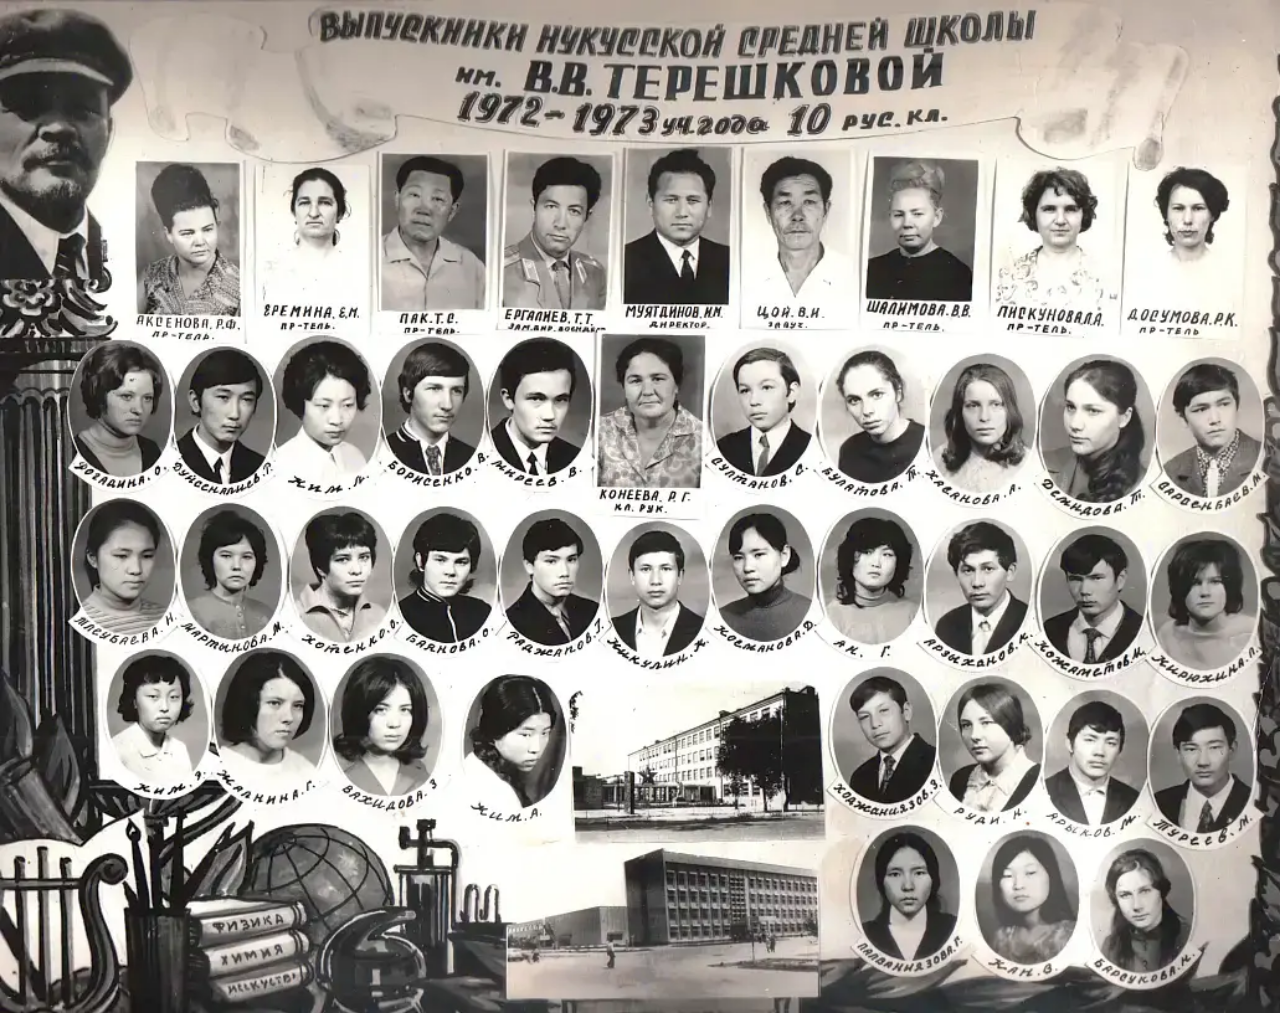
<file: helper.html>
<!DOCTYPE html>
<html lang="ru">
    <head>
        <meta charset="UTF-8" />
        <meta name="viewport" content="width=device-width, initial-scale=1.0" />
        <title>Одноклассники координаты</title>
        <style>
            body {
                margin: 0;
                overflow: auto; /* допускается вертикальная прокрутка */
            }
            .container {
                position: relative;
                width: 100%;
            }
            img {
                width: 100%;
                height: auto;
                display: block;
            }
            /* Овал */
            .oval-help {
                position: absolute;
                border-radius: 50% / 50%;
                border: 1px solid red;
                background-color: rgba(0, 128, 0, 0.3); /* полупрозрачный зеленый */
                width: 8%; /* по ширине относительно контейнера */
                height: 13.5%; /* по высоте относительно контейнера */
                /* transform: translate(-50%, -50%); центрировать по точке клика */
                display: flex;
                align-items: center;
                justify-content: center;
                color: white;
                font-size: 0.8em;
                padding: 2px;
                box-sizing: border-box;
                pointer-events: none; /* чтобы овал не мешал дальнейшим кликам */
            }
        </style>
    </head>
    <body>
        <div class="container" id="imageContainer">
            <img src="./img/classmates.webp" id="mainImage" alt="Картинка" />
        </div>

        <script>
            const container = document.getElementById('imageContainer');
            const img = document.getElementById('mainImage');

            let realWidth = 1031; // реальные размеры картинки
            let realHeight = 816;
            let ovalHelp = null; // ссылка на овал помощи

            function round(x, decimals = 0) {
                const factor = Math.pow(10, decimals);
                return Math.round(x * factor) / factor;
            }

            // Обработчик клика по контейнеру
            container.addEventListener('click', function (e) {
                // Получаем координаты клика относительно контейнера
                const rect = container.getBoundingClientRect();

                const clickX = e.clientX - rect.left;
                const clickY = e.clientY - rect.top;

                const displayWidth = rect.width;

                // Масштаб по ширине
                const scaleX = displayWidth / realWidth;

                // Реальные координаты
                const realX = clickX / scaleX;
                const realY = clickY / scaleX;

                // Процентное соотношение
                const percentLeft = round((realX / realWidth) * 100, 1);
                const percentTop = round((realY / realHeight) * 100, 1);

                if (!ovalHelp) {
                    // Создаем овал, если еще нет
                    ovalHelp = document.createElement('div');
                    ovalHelp.className = 'oval-help';
                    container.appendChild(ovalHelp);
                }

                // Обновляем позицию и содержимое овала
                // ovalHelp.style.left = 'calc(' + percentLeft + '%)';
                // ovalHelp.style.top = 'calc(' + percentTop + '%)';
                ovalHelp.style.left = percentLeft + '%';
                ovalHelp.style.top = percentTop + '%';
                ovalHelp.textContent = `left:${percentLeft}%, top:${percentTop}%`;
            });
        </script>
    </body>
</html>
</file>
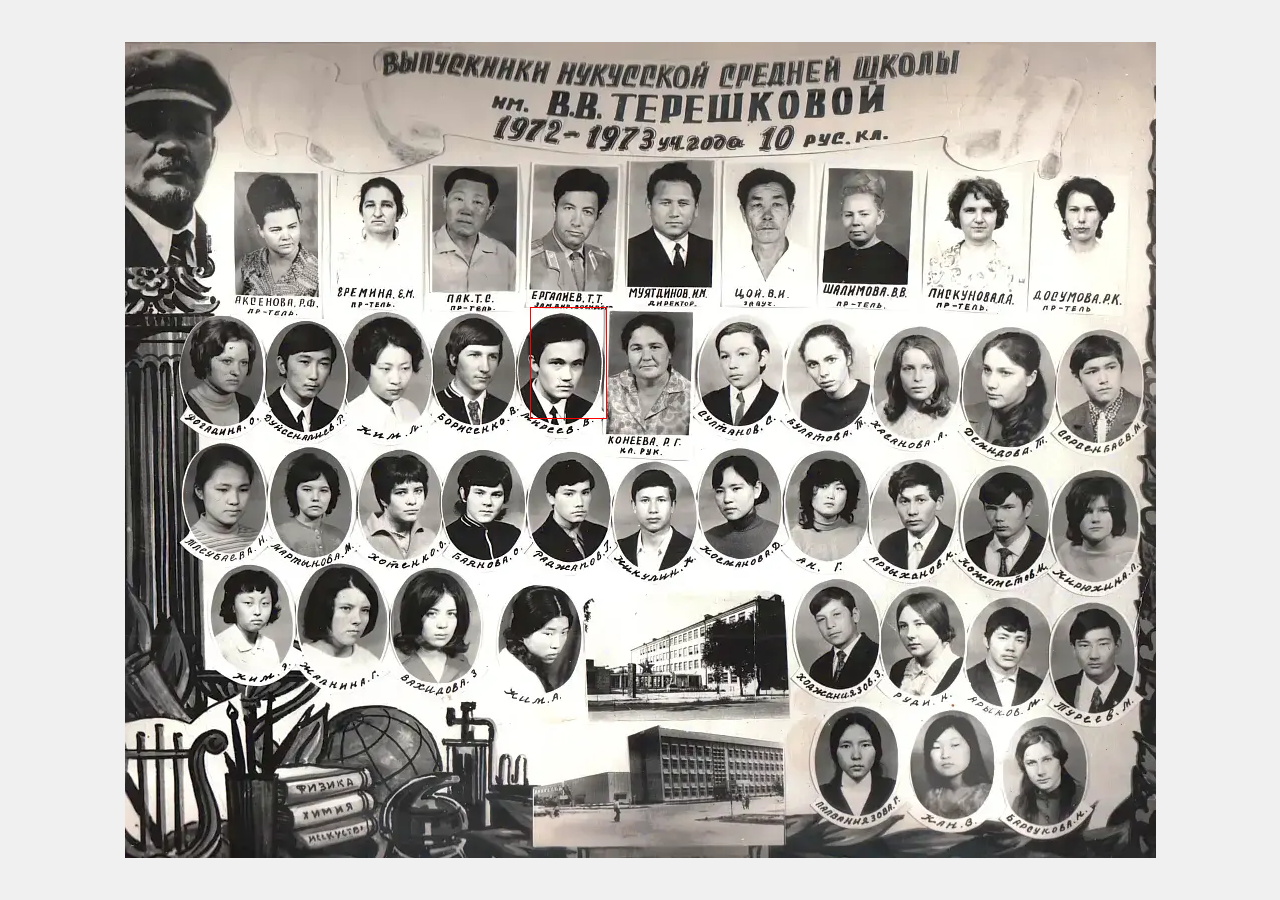
<file: index-1.html>
<!DOCTYPE html>
<html lang="ru">

<head>
    <meta charset="UTF-8">
    <meta name="viewport" content="width=device-width, initial-scale=1.0">
    <title>Одноклассники</title>
    <style>
        body {
            margin: 0;
            display: flex;
            justify-content: center;
            align-items: center;
            height: 100vh;
            background-color: #f0f0f0;
        }

        .container {
            position: relative;
            width: 1031px;
            height: 816px;
        }

        .classmates {
            max-width: 100%;
            height: auto;
        }

        .overlay-div {
            position: absolute;
            border: 1px solid red;
        }
    </style>
</head>

<body>

    <div class="container">
        <img class="classmates" src="./img/classmates.webp" alt="Image" />
        <div id="mireev-vadim" class="overlay-div" title="Миреев Вадим" style="top: 265px; left: 405px; width: 75px; height: 110px;"></div>
    </div>

</body>

</html>
</file>
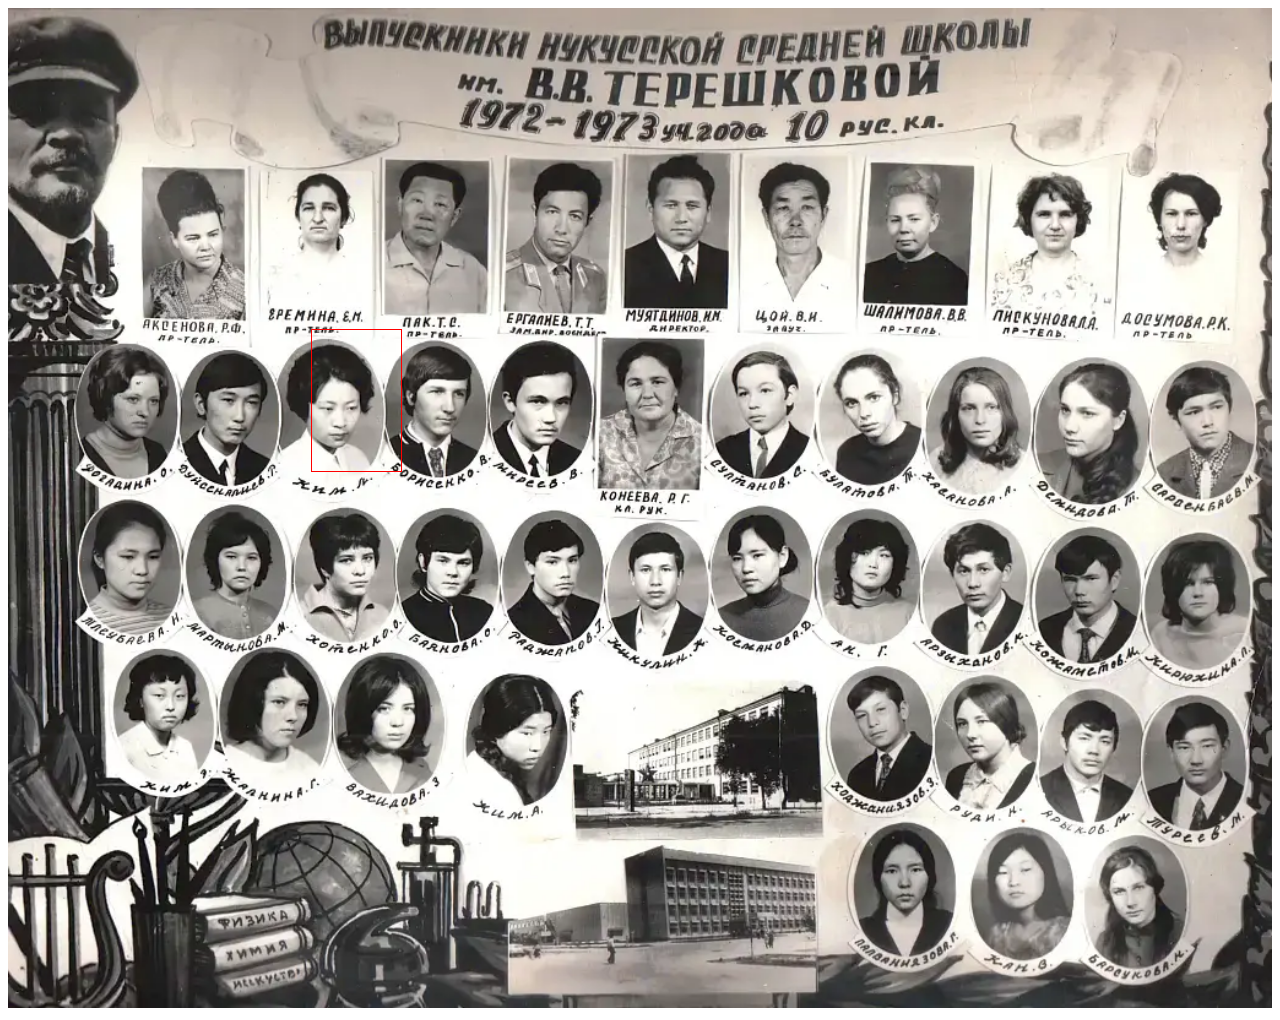
<file: index-2.html>
<!DOCTYPE html>
<html lang="ru">

<head>
    <meta charset="UTF-8">
    <meta name="viewport" content="width=device-width, initial-scale=1.0">
    <title>Одноклассники</title>
    <style>
        .container {
            position: relative;
            width: 100%;
            /* теперь контейнер занимает всю ширину экрана */
            height: auto;
            /* высота рассчитывается автоматически исходя из соотношения сторон */
        }

        .classmates {
            width: 100%;
            /* ширина изображения равна ширине контейнера */
            height: auto;
            /* высота вычисляется автоматически, сохраняя пропорции */
        }

        .overlay-div {
            position: absolute;
            border: 1px solid red;
            /* Для наглядности рамка вокруг дивов */
        }
    </style>
</head>

<body>

    <div class="container">
        <img class="classmates" src="./img/classmates.webp" alt="Image" />
        <div id="kim-larisa" title="Ким Лариса" class="overlay-div"
            style="top: 32%; left: 24%; width: 7%; height: 14%;">
        </div>
    </div>

</body>

</html>
</file>
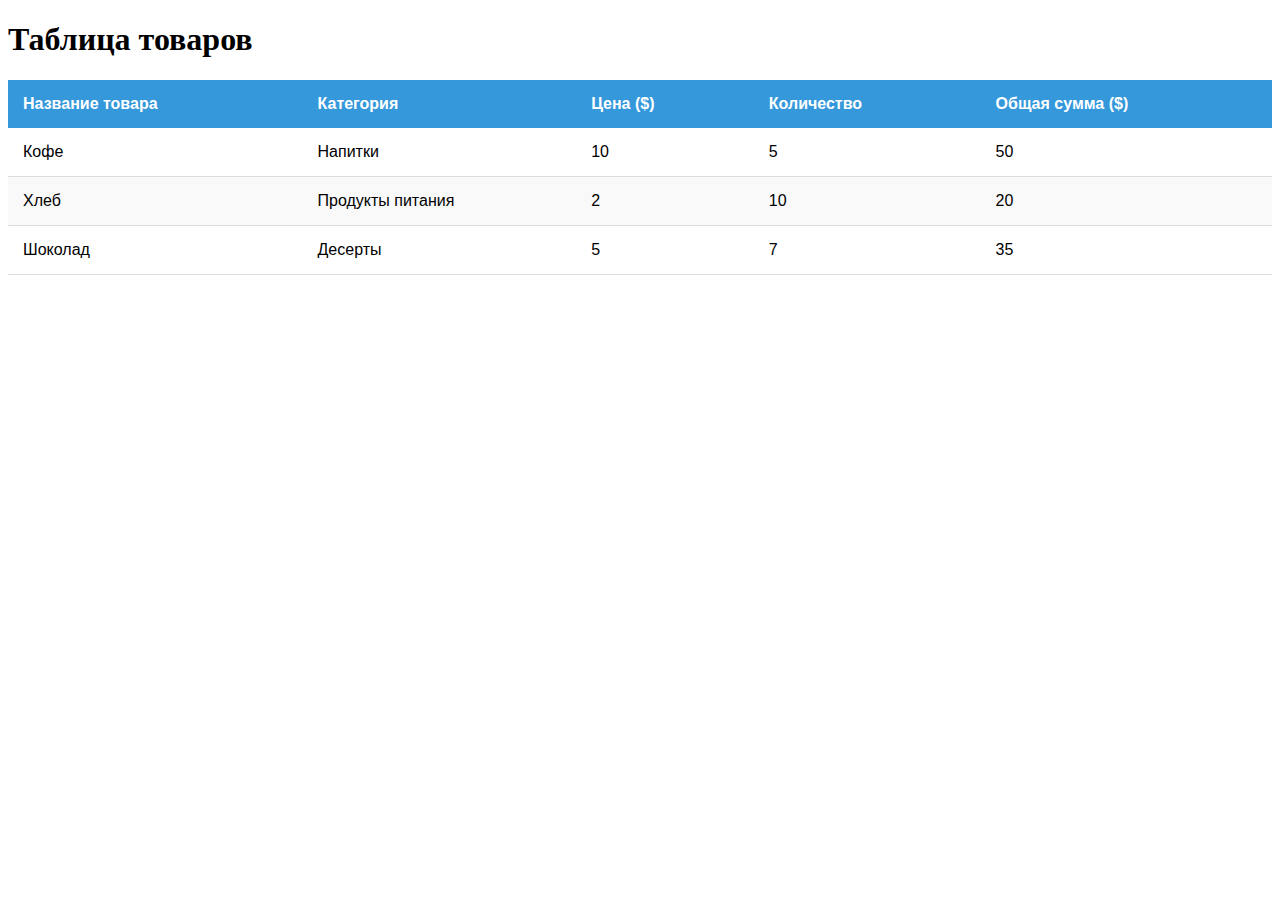
<file: pretty-table.html>
<!DOCTYPE html>
<html lang="ru">
<head>
  <meta charset="UTF-8">
  <meta name="viewport" content="width=device-width, initial-scale=1.0">
  <title>Красивая шапка таблицы</title>
  <style>
    .pretty-table {
  width: 100%;
  border-collapse: collapse;
  margin-top: 20px;
  font-family: Arial, sans-serif;
  font-size: 16px;
  line-height: 1.5;
}

.pretty-table thead {
  background-color: #3498db; /* Фон шапки */
  color: #fff; /* Цвет текста */
  font-weight: bold;
}

.pretty-table th {
  padding: 12px 15px;
  text-align: left;
  position: relative;
}

.sortable span {
  cursor: pointer;
}

.sortable i.arrow {
  display: inline-block;
  vertical-align: middle;
  width: 0;
  height: 0;
  border-style: solid;
  border-width: 5px 5px 0 5px;
  border-color: transparent transparent #fff transparent;
  opacity: 0.5;
  transition: transform 0.3s ease-in-out;
  margin-left: 5px;
}

.sortable.active i.arrow {
  opacity: 1;
  transform: rotateX(180deg);
}

.pretty-table tbody tr:nth-child(even) {
  background-color: #f9f9f9;
}

.pretty-table tbody tr:hover {
  background-color: #ecf0f1;
}

.pretty-table td {
  padding: 12px 15px;
  text-align: left;
  border-bottom: 1px solid #ddd;
}

/* Адаптация под мобильные экраны */
@media (max-width: 600px) {
  .pretty-table thead {
    display: none;
  }

  .pretty-table tbody tr {
    display: block;
    margin-bottom: 1.5rem;
    box-shadow: 0 2px 4px rgba(0, 0, 0, 0.1);
  }

  .pretty-table tbody td {
    display: block;
    text-align: right;
    position: relative;
    padding-left: 50%;
  }

  .pretty-table tbody td::before {
    content: attr(data-label);
    float: left;
    font-weight: bold;
    text-transform: uppercase;
    white-space: nowrap;
  }
}
  </style>
</head>
<body>

<h1>Таблица товаров</h1>

<table class="pretty-table">
  <thead>
    <tr>
      <th class="sortable"><span>Название товара</span><i class="arrow"></i></th>
      <th class="sortable"><span>Категория</span><i class="arrow"></i></th>
      <th class="sortable"><span>Цена ($)</span><i class="arrow"></i></th>
      <th class="sortable"><span>Количество</span><i class="arrow"></i></th>
      <th class="sortable"><span>Общая сумма ($)</span><i class="arrow"></i></th>
    </tr>
  </thead>
  <tbody>
    <tr>
      <td>Кофе</td>
      <td>Напитки</td>
      <td>10</td>
      <td>5</td>
      <td>50</td>
    </tr>
    <tr>
      <td>Хлеб</td>
      <td>Продукты питания</td>
      <td>2</td>
      <td>10</td>
      <td>20</td>
    </tr>
    <tr>
      <td>Шоколад</td>
      <td>Десерты</td>
      <td>5</td>
      <td>7</td>
      <td>35</td>
    </tr>
  </tbody>
</table>

</body>
</html>
</file>
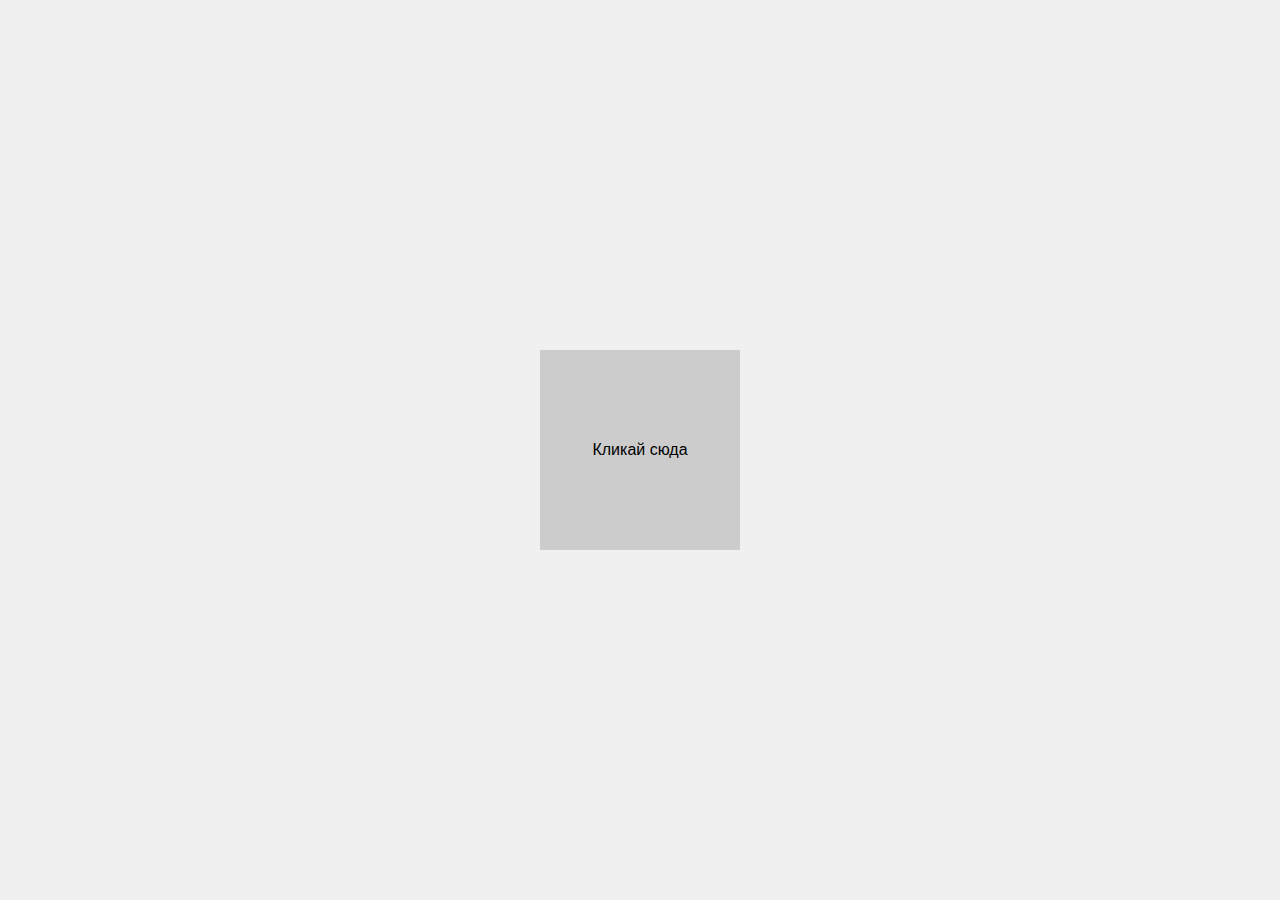
<file: proba-1.html>
<!DOCTYPE html>
<html lang="en">

<head>
    <meta charset="UTF-8">
    <meta name="viewport" content="width=device-width, initial-scale=1.0">
    <title>Картинка с анимацией</title>
    <style>
        * {
            box-sizing: border-box;
        }

        body {
            font-family: Arial, sans-serif;
            margin: 0;
            padding: 0;
            min-height: 100vh;
            display: flex;
            justify-content: center;
            align-items: center;
            background-color: #f0f0f0;
        }

        /* Основной блок */
        .container {
            cursor: pointer;
            width: 200px;
            height: 200px;
            background-color: #ccc;
            display: flex;
            justify-content: center;
            align-items: center;
            user-select: none;
        }

        /* Подсказка (изначально скрыта) */
        .popup {
            display: none;
            position: fixed;
            top: 50%;
            left: 50%;
            transform: translate(-50%, -50%);
            background-color: white;
            padding: 20px;
            border-radius: 10px;
            box-shadow: 0 0 10px rgba(0, 0, 0, .3);
            animation: fadeIn 0.5s forwards;
            opacity: 0;
            z-index: 1000;
        }

        @keyframes fadeIn {
            from {
                opacity: 0;
            }

            to {
                opacity: 1;
            }
        }

        /* Крестик для закрытия */
        .close {
            float: right;
            cursor: pointer;
            font-weight: bold;
        }
    </style>
</head>

<body>

    <!-- Основной блок -->
    <div class="container" onclick="togglePopup()">Кликай сюда</div>

    <!-- Всплывающее окно -->
    <div class="popup" id="popup">
        <span class="close" onclick="togglePopup()">×</span>
        <img src="./img/arykov-malik.webp" alt="">
        <p>Малик Арыков. Калуга-2015</p>
    </div>

    <script>
        function togglePopup() {
            let popup = document.getElementById('popup');
            popup.style.display = popup.style.display === 'block' ? 'none' : 'block'; // Переключение видимости
        }
    </script>

</body>

</html>
</file>
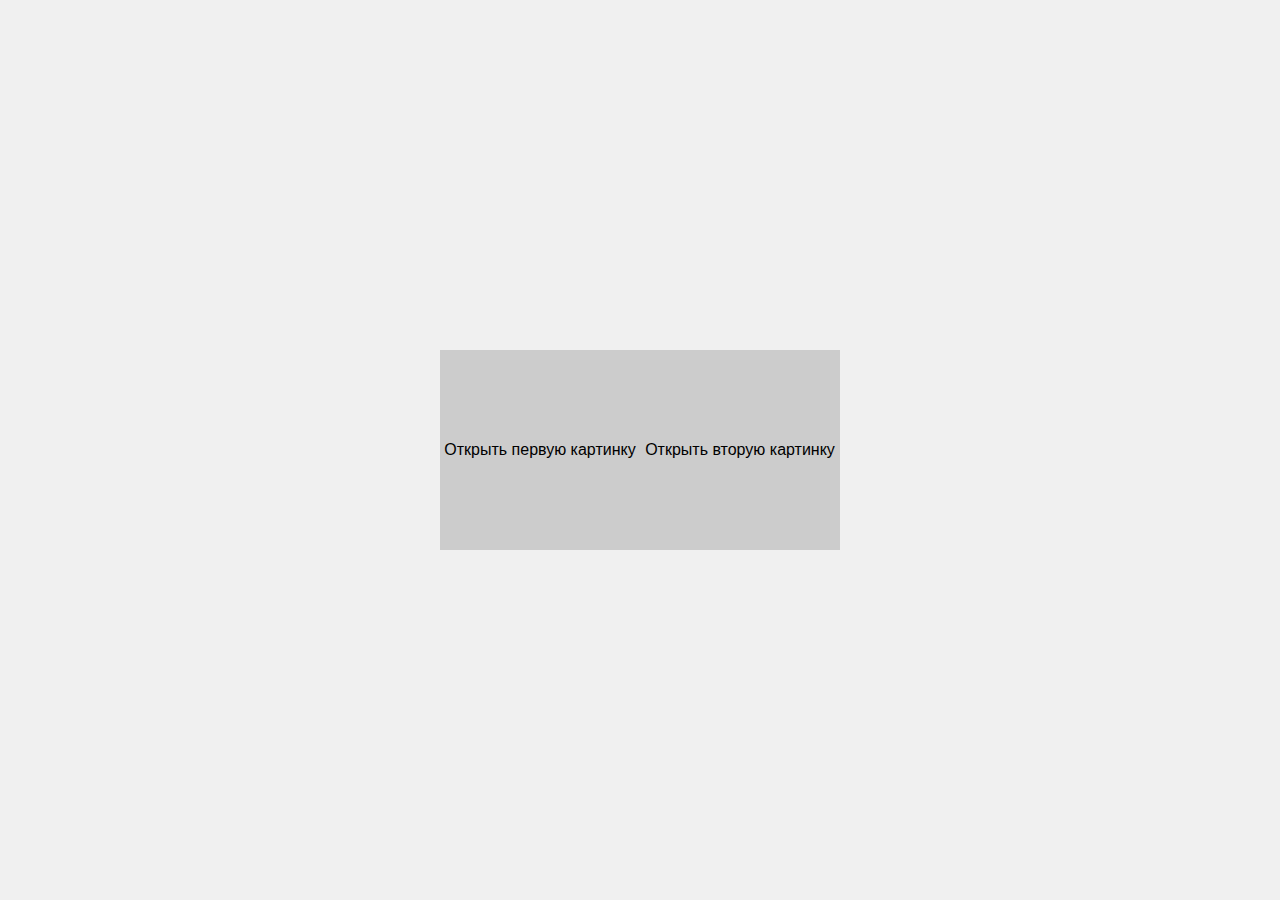
<file: proba-2.html>
<!DOCTYPE html>
<html lang="en">

<head>
    <meta charset="UTF-8">
    <meta name="viewport" content="width=device-width, initial-scale=1.0">
    <title>Картинка с анимацией</title>
    <style>
        * {
            box-sizing: border-box;
        }

        body {
            font-family: Arial, sans-serif;
            margin: 0;
            padding: 0;
            min-height: 100vh;
            display: flex;
            justify-content: center;
            align-items: center;
            background-color: #f0f0f0;
        }

        /* Основной блок */
        .container {
            cursor: pointer;
            width: 200px;
            height: 200px;
            background-color: #ccc;
            display: flex;
            justify-content: center;
            align-items: center;
            user-select: none;
        }

        /* Подсказка (изначально скрыта) */
        .popup {
            display: none;
            position: fixed;
            top: 50%;
            left: 50%;
            transform: translate(-50%, -50%);
            background-color: white;
            padding: 20px;
            border-radius: 10px;
            box-shadow: 0 0 10px rgba(0, 0, 0, .3);
            animation: fadeIn 1.0s forwards;
            opacity: 0;
            z-index: 1000;
        }

        @keyframes fadeIn {
            from {
                opacity: 0;
            }

            to {
                opacity: 1;
            }
        }

        /* Крестик для закрытия */
        .close {
            float: right;
            cursor: pointer;
            font-weight: bold;
        }
    </style>
</head>

<body>

    <div class="container" id="arykov-malik.webp" data-text="Описание изображения №1" onclick="showPopup(this)">Открыть первую
        картинку</div>
    <div class="container" id="arykov-malik-2.webp" data-text="Описание изображения №2" onclick="showPopup(this)">Открыть вторую
        картинку</div>

    <script>
        function showPopup(divElement) {
            // Получаем значение ID (это путь к изображению) и атрибут data-text (текст)
            let imageSrc = './img/' + divElement.id || '';      // Имя изображения берем из ID
            let popupText = divElement.dataset.text || '';

            // Устанавливаем полученные значения в соответствующее место
            let popup = document.getElementById('popup');
            let imgElement = popup.querySelector('img');
            let textElement = popup.querySelector('p');

            imgElement.src = imageSrc;              // Установим новое изображение
            textElement.innerText = popupText;       // Установим новый текст

            // Покажем всплывающее окно
            popup.style.display = 'block';
        }

        function hidePopup() {
            let popup = document.getElementById('popup');
            popup.style.display = 'none';
        }
    </script>
</body>

</html>
</file>
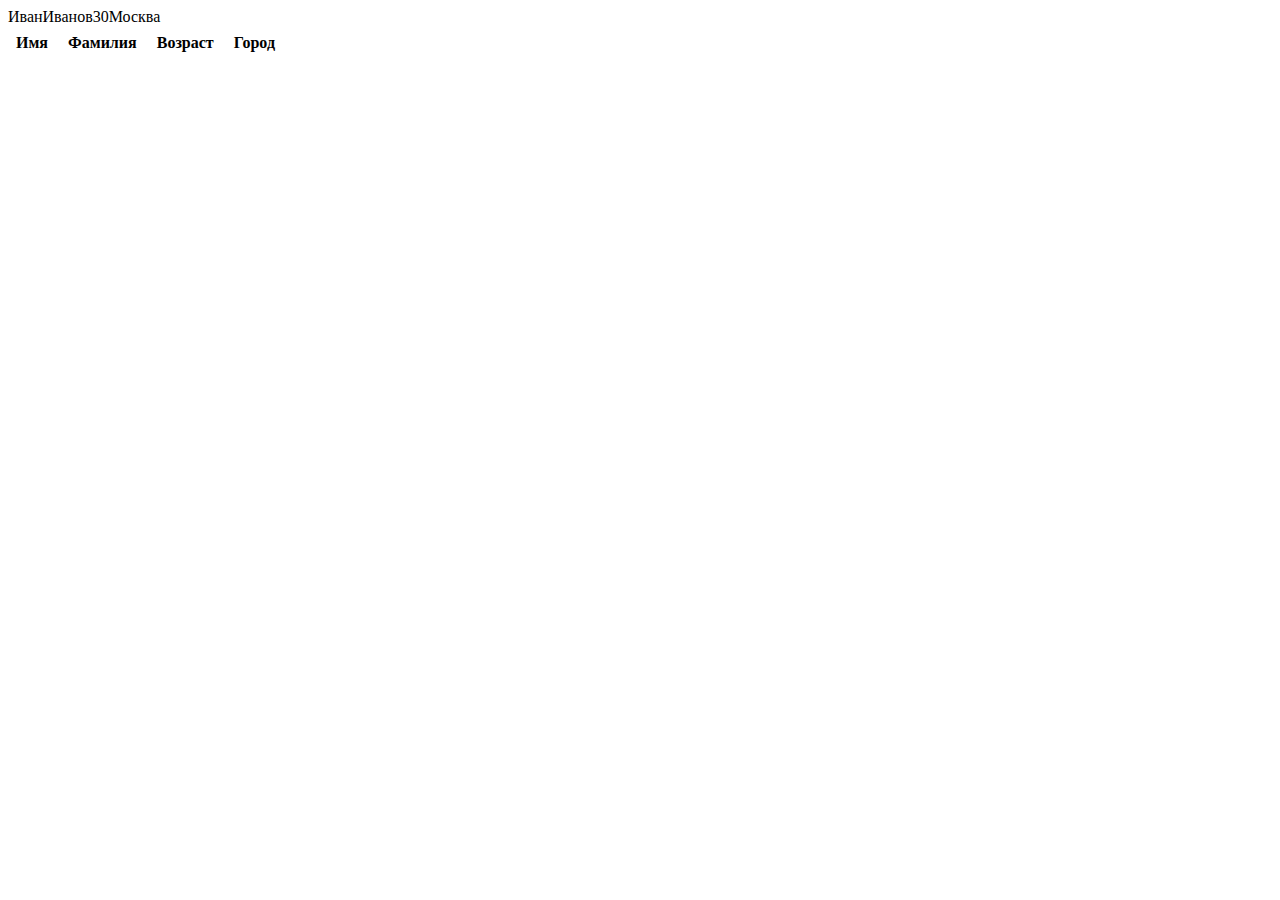
<file: table1.html>
<!DOCTYPE html>
<html lang="ru">
<head>
    <meta charset="UTF-8">
    <title>Таблица по столбцам</title>
    <style>
        table {
            display: block;
            width: 100%;
            border-collapse: collapse;
        }
        
        thead,
        tbody {
            display: flex;
            flex-direction: column;
        }
        
        th,
        td {
            display: inline-block;
            padding: 8px;
            text-align: left;
            white-space: nowrap;
        }
        
        @media screen and (max-width: 768px) { /* Адаптация под мобильные устройства */
            thead > tr,
            tbody > tr {
                display: none;
            }
            
            tbody > tr > * {
                display: block;
                margin-bottom: 1em;
            }
            
            .row-label::before {
                content: attr(data-th);
                font-weight: bold;
                display: inline-block;
                width: 100px;
                vertical-align: top;
            }
        }
    </style>
</head>
<body>
    <table>
        <thead>
            <tr>
                <th>Имя</th>
                <th>Фамилия</th>
                <th>Возраст</th>
                <th>Город</th>
            </tr>
        </thead>
        <tbody>
            <tr class="row-label" data-th="Имя">Иван</tr>
            <tr class="row-label" data-th="Фамилия">Иванов</tr>
            <tr class="row-label" data-th="Возраст">30</tr>
            <tr class="row-label" data-th="Город">Москва</tr>
            <!-- Остальные строки -->
        </tbody>
    </table>
</body>
</html>
</file>
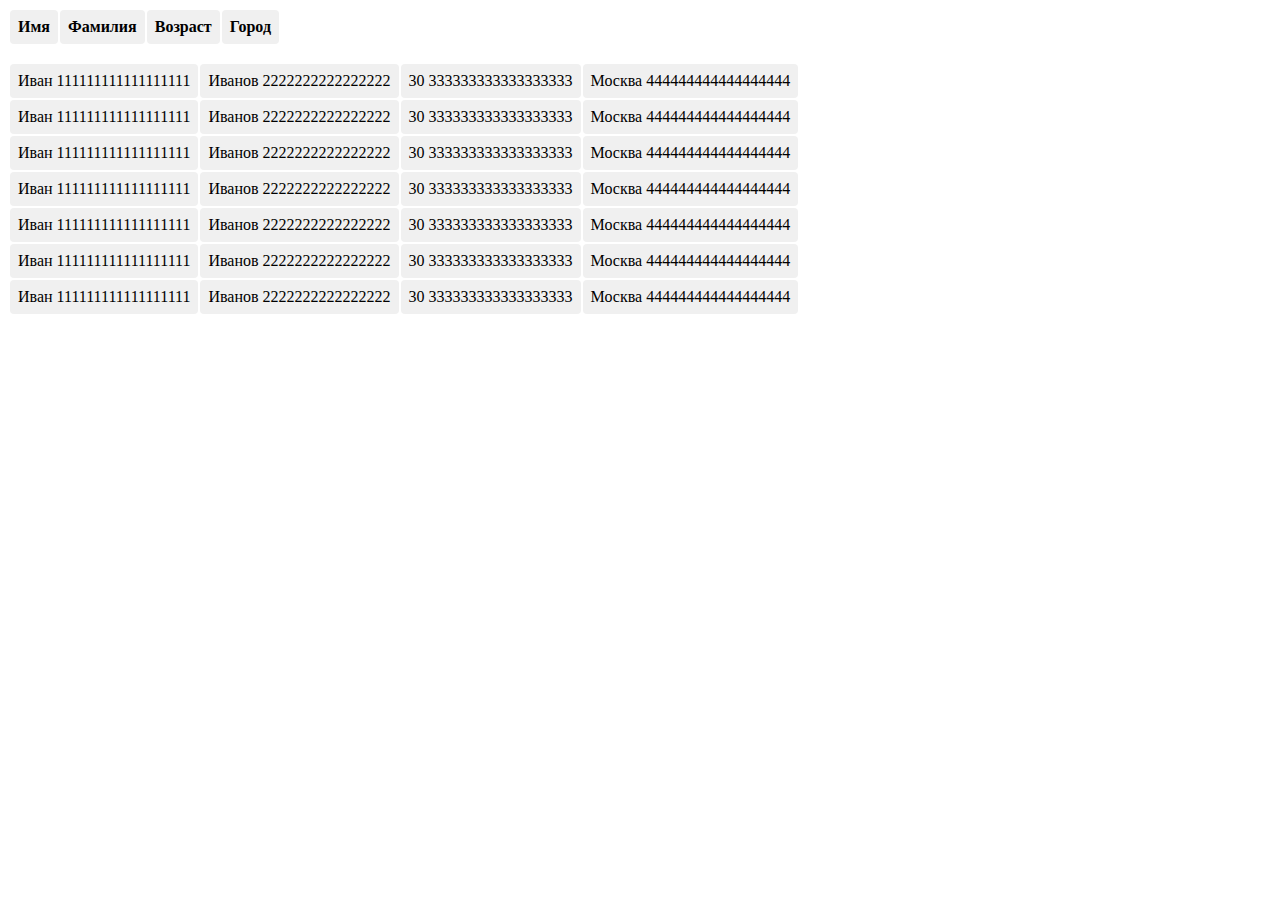
<file: table2.html>
<!DOCTYPE html>
<html lang="ru">
<head>
    <meta charset="UTF-8">
    <title>Таблица по столбцам</title>
    <style>
        table {
            display: grid;
            gap: 1rem;
            grid-template-columns: repeat(auto-fill, minmax(100%, 1fr));
        }
    
        th,
        td {
            background-color: #f0f0f0;
            padding: 8px;
            border-radius: 4px;
        }
    
        @media screen and (max-width: 768px) {
            table {
                grid-auto-flow: row dense;
            }
    
            tr {
                display: contents;
            }
    
            th::before,
            td::before {
                content: attr(data-th);
                font-weight: bold;
                display: block;
                margin-bottom: 0.5em;
            }
        }
    </style>
</head>
<body>
    <table>
        <thead>
            <tr>
                <th data-th="Имя">Имя</th>
                <th data-th="Фамилия">Фамилия</th>
                <th data-th="Возраст">Возраст</th>
                <th data-th="Город">Город</th>
            </tr>
        </thead>
        <tbody>
            <tr>
                <td data-th="Имя">Иван 111111111111111111</td>
                <td data-th="Фамилия">Иванов 2222222222222222</td>
                <td data-th="Возраст">30 333333333333333333</td>
                <td data-th="Город">Москва 444444444444444444</td>
            </tr>
            <!-- Другие строки -->
            <tr>
                <td data-th="Имя">Иван 111111111111111111</td>
                <td data-th="Фамилия">Иванов 2222222222222222</td>
                <td data-th="Возраст">30 333333333333333333</td>
                <td data-th="Город">Москва 444444444444444444</td>
            </tr>
            <tr>
                <td data-th="Имя">Иван 111111111111111111</td>
                <td data-th="Фамилия">Иванов 2222222222222222</td>
                <td data-th="Возраст">30 333333333333333333</td>
                <td data-th="Город">Москва 444444444444444444</td>
            </tr>
            <tr>
                <td data-th="Имя">Иван 111111111111111111</td>
                <td data-th="Фамилия">Иванов 2222222222222222</td>
                <td data-th="Возраст">30 333333333333333333</td>
                <td data-th="Город">Москва 444444444444444444</td>
            </tr>
            <tr>
                <td data-th="Имя">Иван 111111111111111111</td>
                <td data-th="Фамилия">Иванов 2222222222222222</td>
                <td data-th="Возраст">30 333333333333333333</td>
                <td data-th="Город">Москва 444444444444444444</td>
            </tr>
            <tr>
                <td data-th="Имя">Иван 111111111111111111</td>
                <td data-th="Фамилия">Иванов 2222222222222222</td>
                <td data-th="Возраст">30 333333333333333333</td>
                <td data-th="Город">Москва 444444444444444444</td>
            </tr>
            <tr>
                <td data-th="Имя">Иван 111111111111111111</td>
                <td data-th="Фамилия">Иванов 2222222222222222</td>
                <td data-th="Возраст">30 333333333333333333</td>
                <td data-th="Город">Москва 444444444444444444</td>
            </tr>
        </tbody>
    </table>
</body>
</html>
</file>
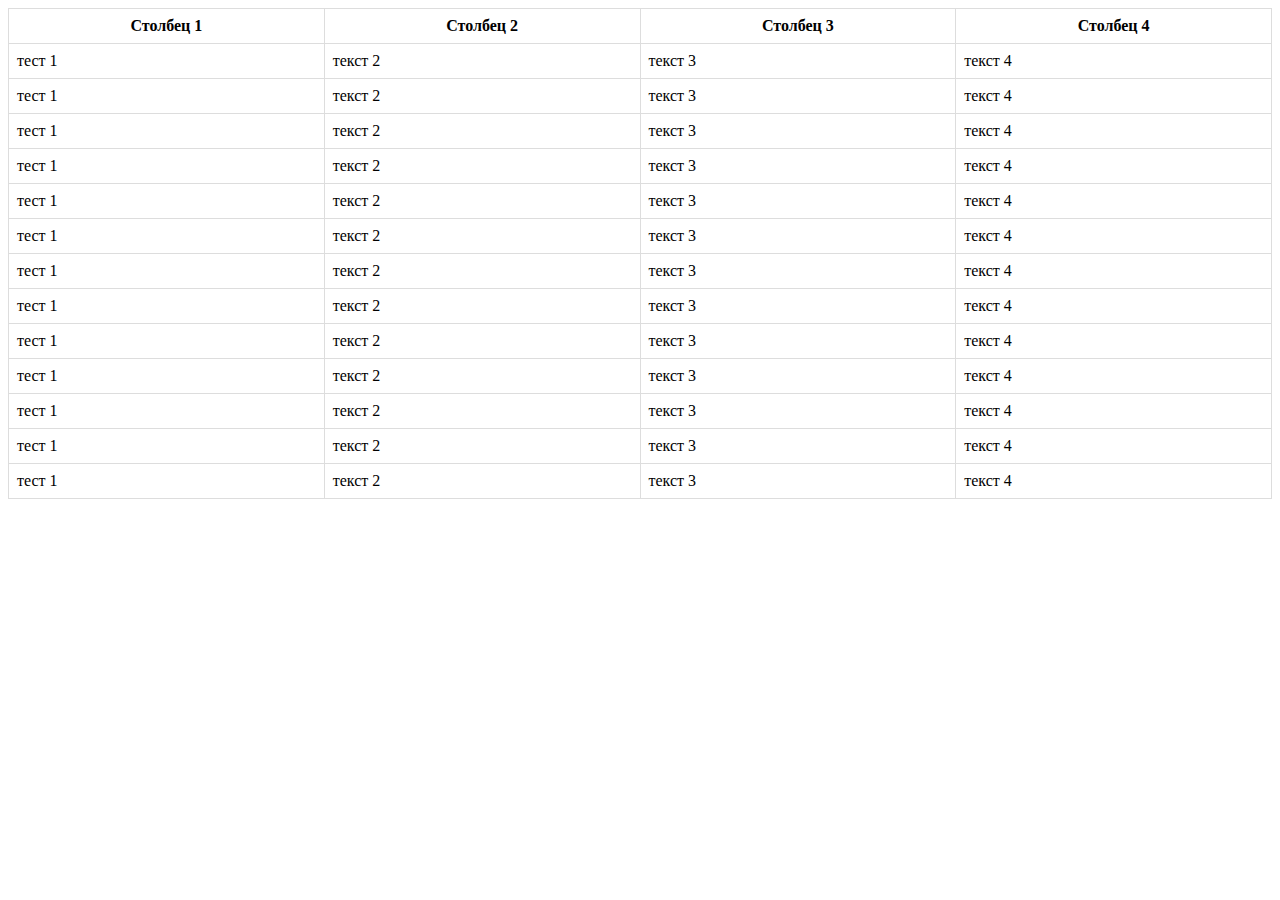
<file: table3.html>
<!DOCTYPE html>
<html lang="ru">
    <head>
        <meta charset="UTF-8" />
        <title>Таблица по столбцам</title>

        <style>
            /* Общие стили для таблицы */
            .responsive-table {
                width: 100%;
                border-collapse: collapse;
            }

            /* Стили для ячеек */
            .responsive-table th,
            .responsive-table td {
                border: 1px solid #ddd;
                padding: 8px;
            }

            /* Медиа-запрос для узких экранов */
            @media (max-width: 600px) {
                /* Убираем отображение таблицы как таблицы */
                .responsive-table,
                .responsive-table thead,
                .responsive-table tbody,
                .responsive-table tr,
                .responsive-table th,
                .responsive-table td {
                    display: block;
                    width: 100%;
                    box-sizing: border-box;
                    margin: 0;
                    padding: 0;
                    border: none;
                }

                /* Заголовки скрываем, чтобы не мешали */
                .responsive-table thead {
                    display: none;
                }

                /* Каждая строка превращается в блок */
                .responsive-table tr {
                    margin-bottom: 20px;
                    border: 1px solid #ccc;
                    padding: 10px;
                    border-radius: 5px;
                    background: #f9f9f9;
                }

                /* Каждая ячейка становится блоком с псевдоэлементом перед ней, показывающим название столбца */
                .responsive-table td {
                    position: relative;
                    padding-left: 50%;
                }

                .responsive-table td::before {
                    content: attr(data-label);
                    position: absolute;
                    top: 0;
                    left: 0;
                    width: 50%;
                    padding-left: 10px;
                    font-weight: bold;
                }
            }
        </style>
    </head>
    <body>
        <table class="responsive-table">
            <thead>
                <tr>
                    <th>Столбец 1</th>
                    <th>Столбец 2</th>
                    <th>Столбец 3</th>
                    <th>Столбец 4</th>
                </tr>
            </thead>
            <tbody>
                <tr>
                    <td>тест 1</td>
                    <td>текст 2</td>
                    <td>текст 3</td>
                    <td>текст 4</td>
                </tr>
                <!-- добавьте другие строки по необходимости -->
                <tr>
                    <td>тест 1</td>
                    <td>текст 2</td>
                    <td>текст 3</td>
                    <td>текст 4</td>
                </tr>
                <tr>
                    <td>тест 1</td>
                    <td>текст 2</td>
                    <td>текст 3</td>
                    <td>текст 4</td>
                </tr>
                <tr>
                    <td>тест 1</td>
                    <td>текст 2</td>
                    <td>текст 3</td>
                    <td>текст 4</td>
                </tr>
                <tr>
                    <td>тест 1</td>
                    <td>текст 2</td>
                    <td>текст 3</td>
                    <td>текст 4</td>
                </tr>
                <tr>
                    <td>тест 1</td>
                    <td>текст 2</td>
                    <td>текст 3</td>
                    <td>текст 4</td>
                </tr>
                <tr>
                    <td>тест 1</td>
                    <td>текст 2</td>
                    <td>текст 3</td>
                    <td>текст 4</td>
                </tr>
                <tr>
                    <td>тест 1</td>
                    <td>текст 2</td>
                    <td>текст 3</td>
                    <td>текст 4</td>
                </tr>
                <tr>
                    <td>тест 1</td>
                    <td>текст 2</td>
                    <td>текст 3</td>
                    <td>текст 4</td>
                </tr>
                <tr>
                    <td>тест 1</td>
                    <td>текст 2</td>
                    <td>текст 3</td>
                    <td>текст 4</td>
                </tr>
                <tr>
                    <td>тест 1</td>
                    <td>текст 2</td>
                    <td>текст 3</td>
                    <td>текст 4</td>
                </tr>
                <tr>
                    <td>тест 1</td>
                    <td>текст 2</td>
                    <td>текст 3</td>
                    <td>текст 4</td>
                </tr>
                <tr>
                    <td>тест 1</td>
                    <td>текст 2</td>
                    <td>текст 3</td>
                    <td>текст 4</td>
                </tr>
            </tbody>
        </table>

        <script>
            // Добавляем атрибут data-label к каждой ячейке для отображения заголовка
            document.addEventListener('DOMContentLoaded', () => {
                const table = document.querySelector('.responsive-table');
                const headers = Array.from(table.querySelectorAll('thead th')).map((th) => th.innerText);

                table.querySelectorAll('tbody tr').forEach((row) => {
                    row.querySelectorAll('td').forEach((td, index) => {
                        td.setAttribute('data-label', headers[index]);
                    });
                });
            });
        </script>
    </body>
</html>
</file>
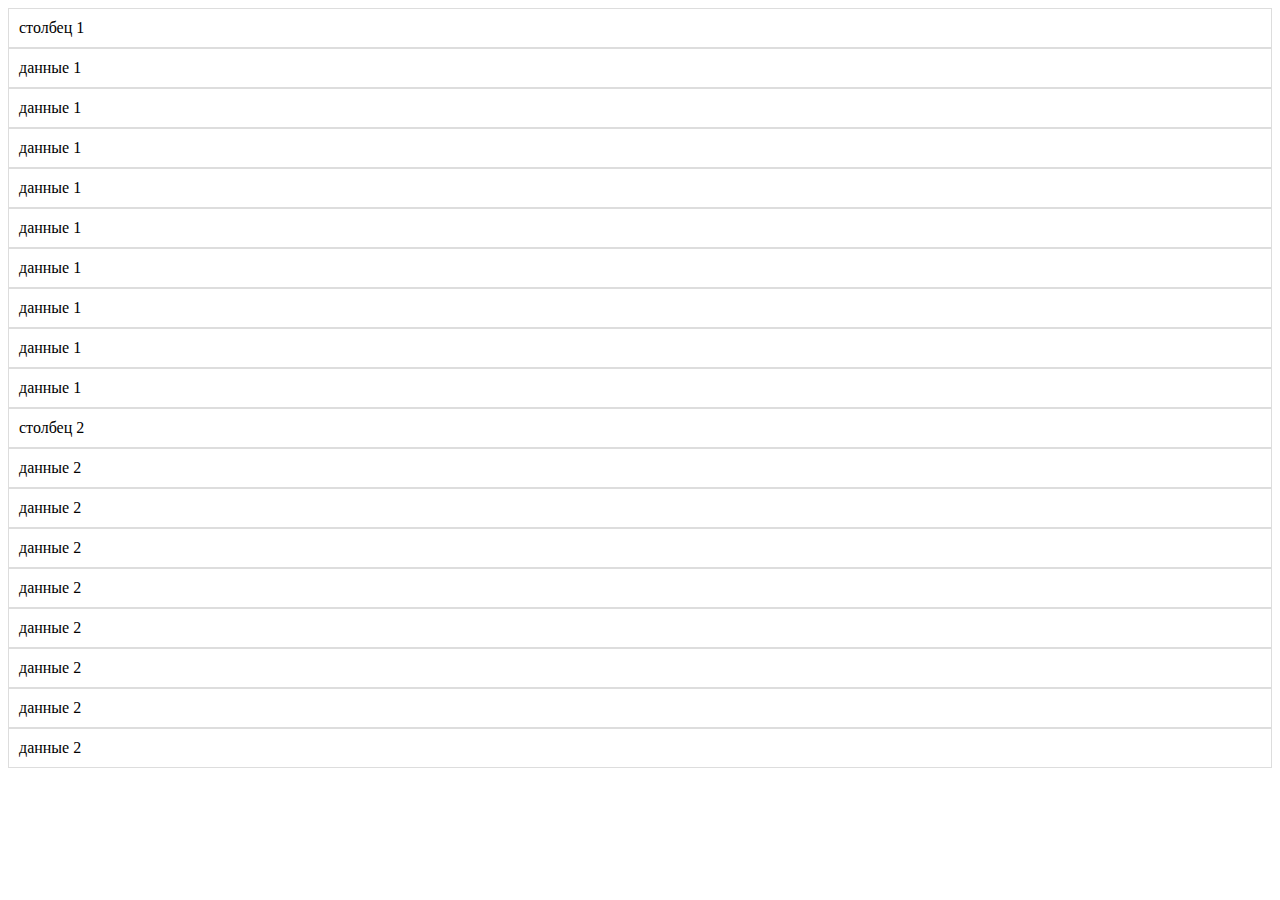
<file: table4.html>
<!DOCTYPE html>
<html lang="ru">
    <head>
        <meta charset="UTF-8" />
        <title>Таблица по столбцам</title>

        <style>
            .mobile-table {
                display: table;
                width: 100%;
            }

            .mobile-table .column {
                display: table-row-group;
            }

            .mobile-table .header,
            .mobile-table .data {
                display: table-row;
            }

            .mobile-table .header div,
            .mobile-table .data div {
                display: table-cell;
                padding: 10px;
                border: 1px solid #ddd;
            }

            @media (max-width: 768px) {
                .mobile-table .column {
                    display: block;
                    margin-bottom: 20px;
                }

                .mobile-table .header {
                    display: block;
                    font-weight: bold;
                    border-bottom: 2px solid #333;
                }

                .mobile-table .data {
                    display: block;
                    padding: 8px 0;
                }

                .mobile-table .header div,
                .mobile-table .data div {
                    display: block;
                    border: none;
                    padding: 5px 0;
                }
            }
        </style>
    </head>
    <body>
        <div class="mobile-table">
            <div class="column">
                <div class="header"><div>столбец 1</div></div>
                <div class="data"><div>данные 1</div></div>
                <div class="data"><div>данные 1</div></div>
                <div class="data"><div>данные 1</div></div>
                <div class="data"><div>данные 1</div></div>
                <div class="data"><div>данные 1</div></div>
                <div class="data"><div>данные 1</div></div>
                <div class="data"><div>данные 1</div></div>
                <div class="data"><div>данные 1</div></div>
                <div class="data"><div>данные 1</div></div>
            </div>
            <div class="column">
                <div class="header"><div>столбец 2</div></div>
                <div class="data"><div>данные 2</div></div>
                <div class="data"><div>данные 2</div></div>
                <div class="data"><div>данные 2</div></div>
                <div class="data"><div>данные 2</div></div>
                <div class="data"><div>данные 2</div></div>
                <div class="data"><div>данные 2</div></div>
                <div class="data"><div>данные 2</div></div>
                <div class="data"><div>данные 2</div></div>
            </div>
            <!-- Повторить для остальных столбцов -->
        </div>
    </body>
</html>
</file>
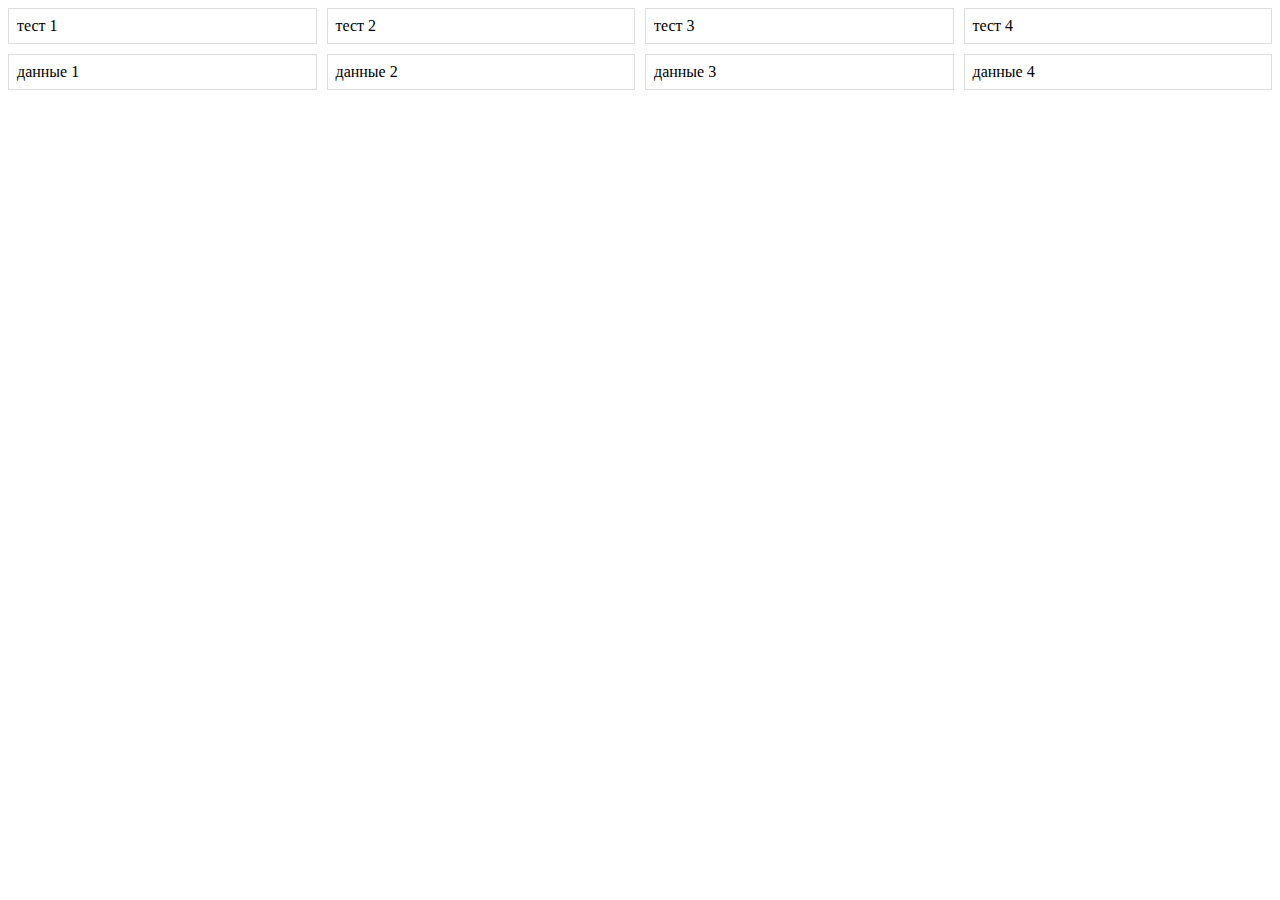
<file: table5.html>
<!DOCTYPE html>
<html lang="ru">
    <head>
        <meta charset="UTF-8" />
        <title>Таблица по столбцам</title>

        <style>
            .responsive-table {
                display: grid;
                grid-template-columns: repeat(4, 1fr); /* 4 колонки для широких экранов */
                gap: 10px;
            }

            /* Заголовки (скрыты в мобильном виде) */
            .responsive-table .header {
                font-weight: bold;
                text-align: center;
                padding: 10px;
                display: none;
            }

            /* Ячейки таблицы */
            .responsive-table > div {
                padding: 8px;
                border: 1px solid #ddd;
            }

            /* Мобильная версия */
            @media (max-width: 768px) {
                .responsive-table {
                    grid-template-columns: 1fr; /* 1 колонка на узких экранах */
                }

                /* Показываем заголовки перед каждым столбцом */
                .responsive-table > div:nth-child(4n + 1)::before,
                .responsive-table > div:nth-child(4n + 2)::before,
                .responsive-table > div:nth-child(4n + 3)::before,
                .responsive-table > div:nth-child(4n + 4)::before {
                    content: attr(data-header);
                    display: block;
                    font-weight: bold;
                    padding: 5px 0;
                    border-bottom: 1px solid #333;
                    margin-bottom: 5px;
                }
            }
        </style>
    </head>
    <body>
        <div class="responsive-table">
            <!-- Заголовки -->
            <div class="header" data-header="столбец 1">столбец 1</div>
            <div class="header" data-header="столбец 2">столбец 2</div>
            <div class="header" data-header="столбец 3">столбец 3</div>
            <div class="header" data-header="столбец 4">столбец 4</div>

            <!-- Данные -->
            <div data-header="столбец 1">тест 1</div>
            <div data-header="столбец 2">тест 2</div>
            <div data-header="столбец 3">тест 3</div>
            <div data-header="столбец 4">тест 4</div>

            <!-- Другие строки -->
            <div data-header="столбец 1">данные 1</div>
            <div data-header="столбец 2">данные 2</div>
            <div data-header="столбец 3">данные 3</div>
            <div data-header="столбец 4">данные 4</div>
        </div>
    </body>
</html>
</file>
